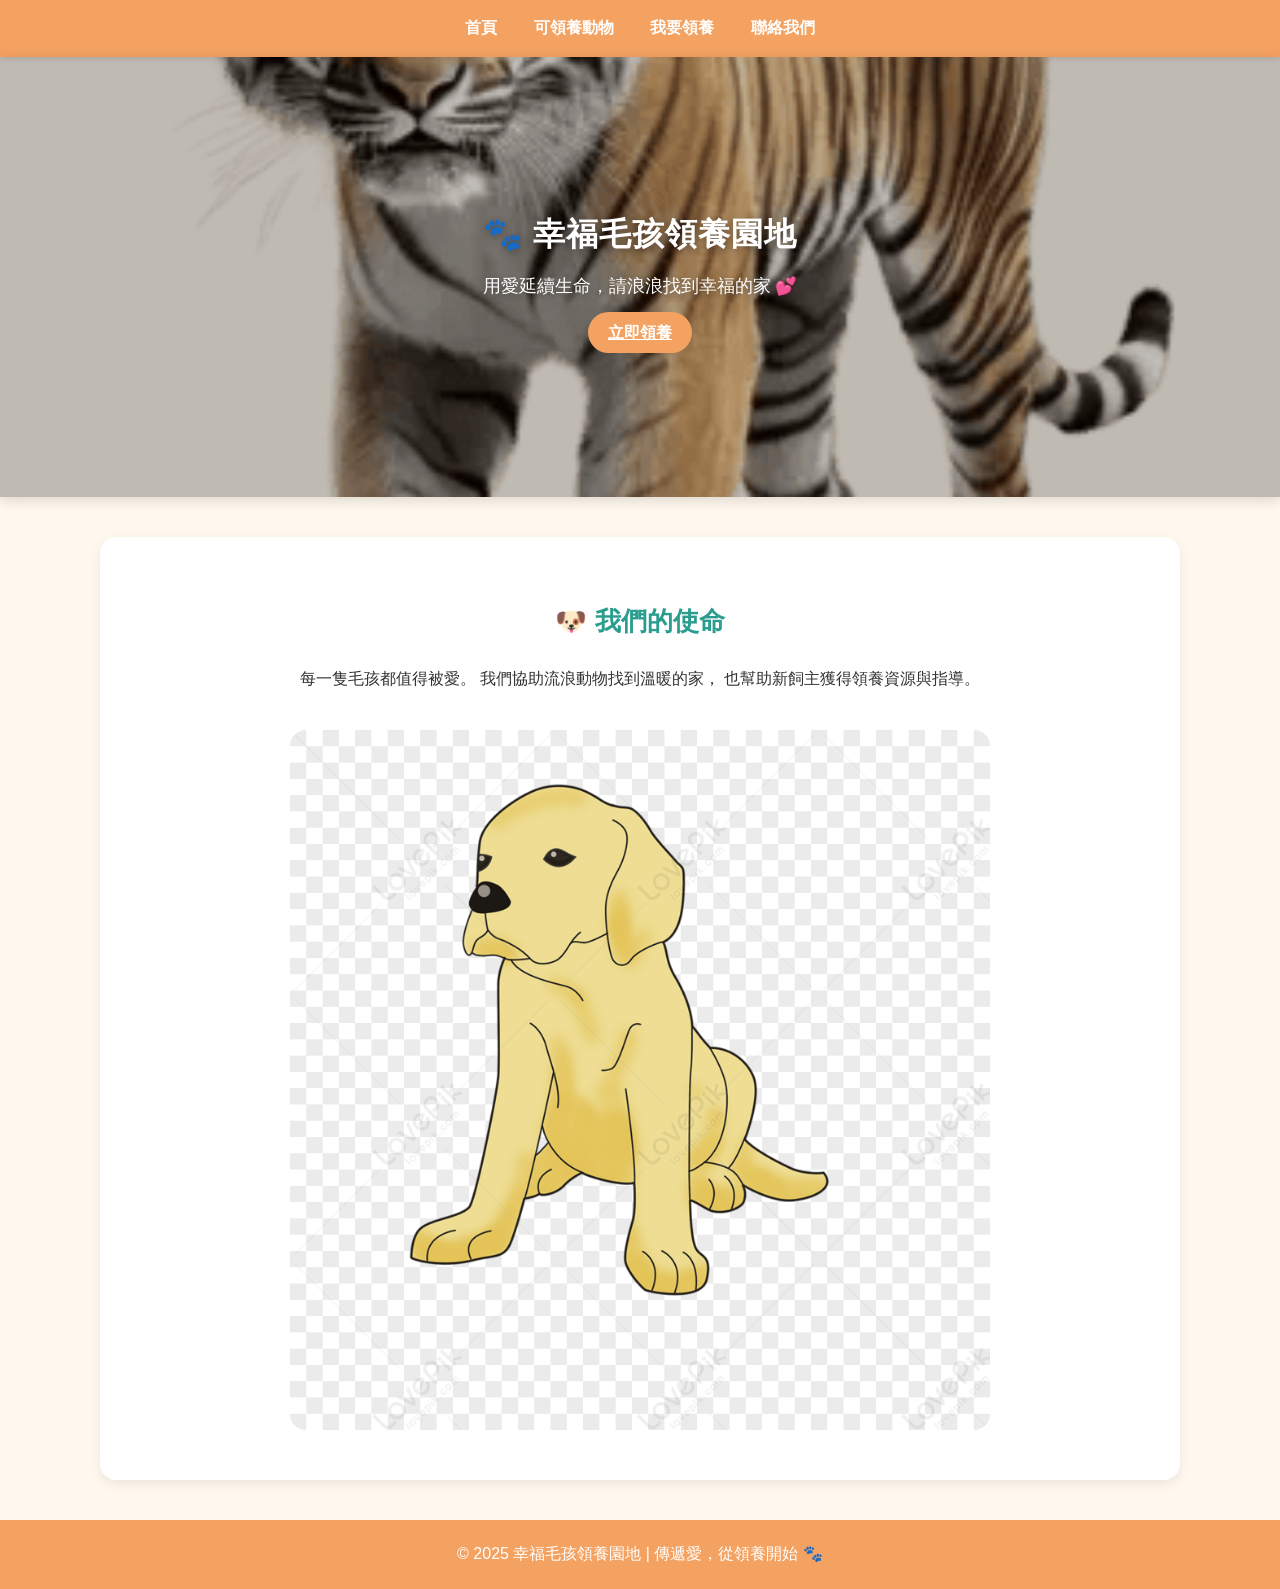
<file: 413631523/index.html>
<!DOCTYPE html>
<html lang="zh-Hant">
<head>
  <meta charset="UTF-8">
  <title>幸福毛孩領養園地</title>
  <link rel="stylesheet" href="style.css">
</head>
<body>
  <nav class="nav">
    <a href="index.html" class="nav__link">首頁</a>
    <a href="animals.html" class="nav__link">可領養動物</a>
    <a href="adopt.html" class="nav__link">我要領養</a>
    <a href="contact.html" class="nav__link">聯絡我們</a>
  </nav>

  <div class="hero">
    <div class="hero__content">
      <h1>🐾 幸福毛孩領養園地</h1>
      <p>用愛延續生命，請浪浪找到幸福的家 💕</p>
      <a href="adopt.html" class="btn">立即領養</a>
    </div>
  </div>

  <div class="container" style="text-align:center;">
    <h2>🐶 我們的使命</h2>
    <p>每一隻毛孩都值得被愛。  
      我們協助流浪動物找到溫暖的家，  
      也幫助新飼主獲得領養資源與指導。</p>
    <img src="images/1..png" alt="毛孩形象圖" style="width:70%;border-radius:16px;margin-top:20px;">
  </div>

  <footer>
    © 2025 幸福毛孩領養園地 | 傳遞愛，從領養開始 🐾
  </footer>
</body>
</html>
<meta name="viewport" content="width=device-width, initial-scale=1.0">
</file>
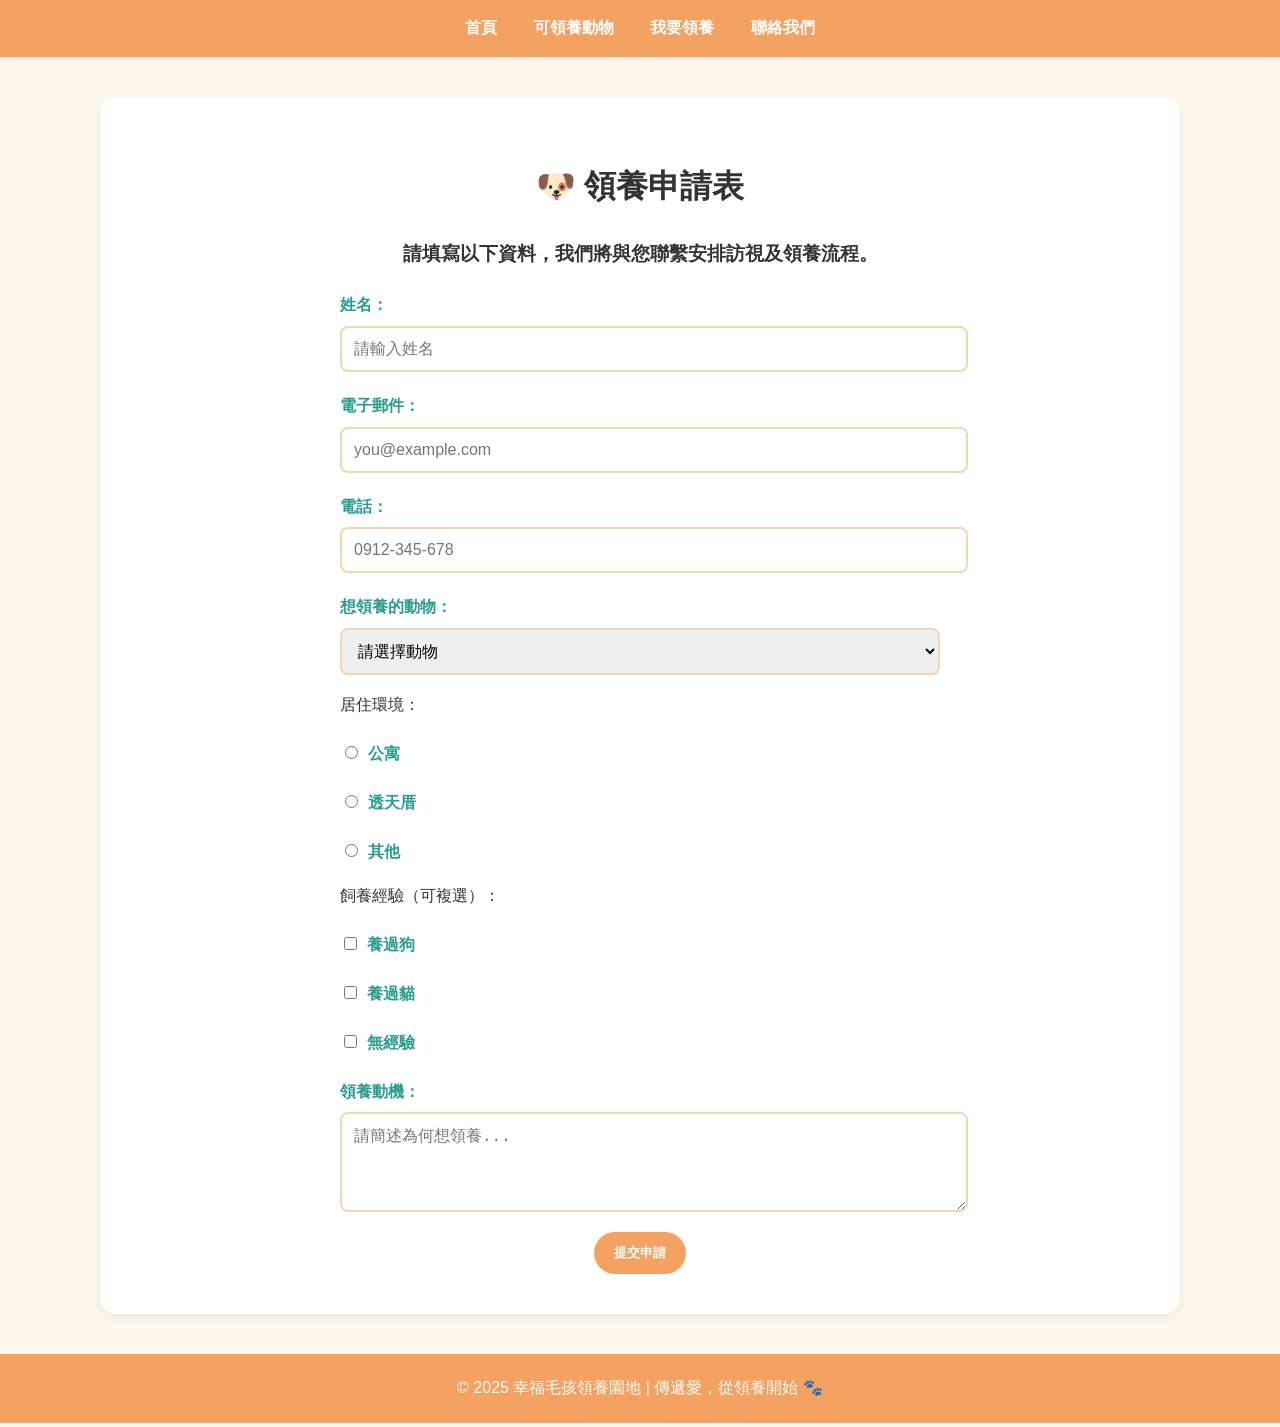
<file: 413631523/adopt.html>
<!DOCTYPE html>
<html lang="zh-Hant">
<head><meta name="viewport" content="width=device-width, initial-scale=1.0">
  <meta charset="UTF-8">
  <title>領養申請表</title>
  <link rel="stylesheet" href="style.css">
</head><meta name="viewport" content="width=device-width, initial-scale=1.0">
<body>
  <nav class="nav">
    <a href="index.html" class="nav__link">首頁</a>
    <a href="animals.html" class="nav__link">可領養動物</a>
    <a href="adopt.html" class="nav__link">我要領養</a>
    <a href="contact.html" class="nav__link">聯絡我們</a>
  </nav>

  <div class="container">
    <h1>🐶 領養申請表</h1>
    <h3>請填寫以下資料，我們將與您聯繫安排訪視及領養流程。</h3>

    <form action="thankyou.html" method="get">
      <label for="name">姓名：</label>
      <input type="text" id="name" name="name" placeholder="請輸入姓名" required>

      <label for="email">電子郵件：</label>
      <input type="email" id="email" name="email" placeholder="you@example.com" required>

      <label for="phone">電話：</label>
      <input type="tel" id="phone" name="phone" placeholder="0912-345-678" required>

                  <label for="animal">想領養的動物：</label>
            <select id="animal" name="animal" required>
                <option value="">請選擇動物</option>
                <optgroup label="🐶 狗狗">
                    <option value="柴犬小福">柴犬小福</option>
                    <option value="拉布拉多多多">拉布拉多多多</option>
                </optgroup>
                <optgroup label="🐱 貓咪">
                    <option value="美短拉拉">美短拉拉</option>
                    <option value="虎斑大斑">虎斑大斑</option>
                </optgroup>
                <optgroup label="🐹 其他小動物">
                    <option value="天竺鼠小米">天竺鼠小米</option>
                    <option value="鸚鵡阿飛">鸚鵡阿飛</option>
                </optgroup>
            </select>


      <p>居住環境：</p>
      <label><input type="radio" name="house" value="apartment"> 公寓</label>
      <label><input type="radio" name="house" value="house"> 透天厝</label>
      <label><input type="radio" name="house" value="other"> 其他</label>

      <p>飼養經驗（可複選）：</p>
      <label><input type="checkbox" name="experience" value="dog"> 養過狗</label>
      <label><input type="checkbox" name="experience" value="cat"> 養過貓</label>
      <label><input type="checkbox" name="experience" value="none"> 無經驗</label>

      <label for="reason">領養動機：</label>
      <textarea id="reason" name="reason" rows="4" placeholder="請簡述為何想領養..."></textarea>

      <div class="btn-group">
        <button class="btn" type="submit">提交申請</button>
      </div>
    </form>
  </div>

  <footer>
    © 2025 幸福毛孩領養園地 | 傳遞愛，從領養開始 🐾
  </footer>
</body>
</html>
</file>
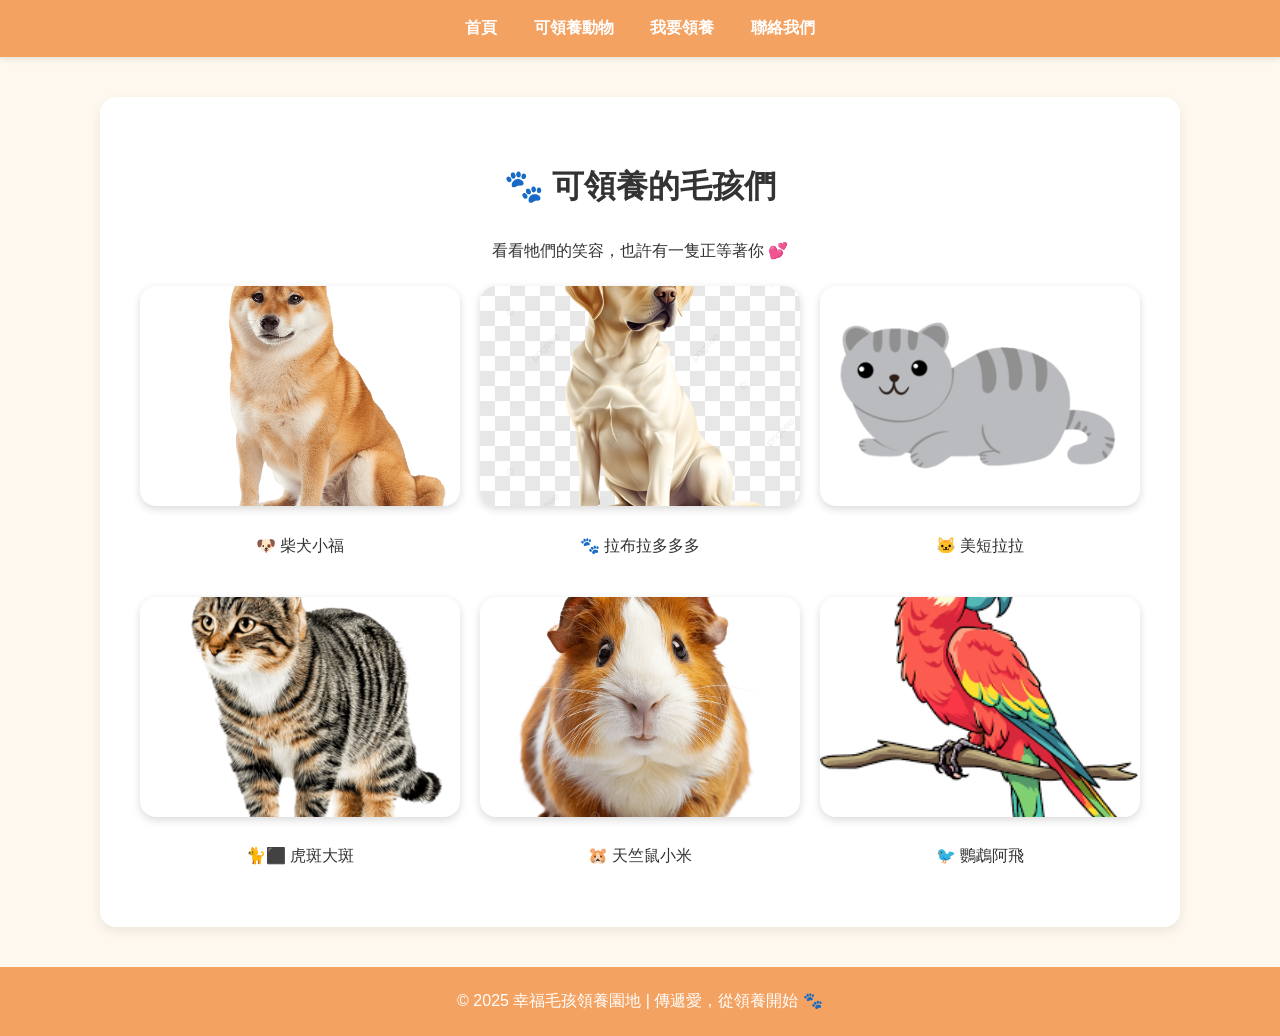
<file: 413631523/animals.html>
<!DOCTYPE html>
<html lang="zh-Hant">

<head><meta name="viewport" content="width=device-width, initial-scale=1.0">
    <meta charset="UTF-8">
    <title>可領養動物</title>
    <link rel="stylesheet" href="style.css">
</head><meta name="viewport" content="width=device-width, initial-scale=1.0">

<body>
    <nav class="nav">
        <a href="index.html" class="nav__link">首頁</a>
        <a href="animals.html" class="nav__link">可領養動物</a>
        <a href="adopt.html" class="nav__link">我要領養</a>
        <a href="contact.html" class="nav__link">聯絡我們</a>
    </nav>

    <div class="container">
        <h1>🐾 可領養的毛孩們</h1>
        <p style="text-align:center;">看看牠們的笑容，也許有一隻正等著你 💕</p>

        <div class="gallery">
            <!-- 柴犬小福 -->
            <div class="animal-card">
                <img src="images/3.png" alt="柴犬小福" class="animal-img"
                    onclick="document.getElementById('info1').showModal()">
                <p>🐶 柴犬小福</p>
            </div>

            <dialog id="info1" class="animal-dialog">
                <h2>🐶 柴犬小福</h2>
                <img src="images/3.png" alt="柴犬小福" class="dialog-img">
                <p>年齡：約 2 歲<br>個性：活潑、喜歡曬太陽 ☀️<br>健康狀況：已結紮，定期施打疫苗</p>
                <button class="btn" onclick="this.closest('dialog').close()">關閉</button>
            </dialog>

            <!-- 拉布拉多多多 -->
            <div class="animal-card">
                <img src="images/4.png" alt="拉布拉多多多" class="animal-img"
                    onclick="document.getElementById('info2').showModal()">
                <p>🐾 拉布拉多多多</p>
            </div>

            <dialog id="info2" class="animal-dialog">
                <h2>🐾 拉布拉多多多</h2>
                <img src="images/4.png" alt="拉布拉多多多" class="dialog-img">
                <p>年齡：約 3 歲<br>個性：忠誠、有點害羞 🐕🦺<br>健康狀況：已接種疫苗</p>
                <button class="btn" onclick="this.closest('dialog').close()">關閉</button>
            </dialog>

            <!-- 美短拉拉 -->
            <div class="animal-card">
                <img src="images/5.png" alt="美短拉拉" class="animal-img"
                    onclick="document.getElementById('info3').showModal()">
                <p>🐱 美短拉拉</p>
            </div>

            <dialog id="info3" class="animal-dialog">
                <h2>🐱 美短拉拉</h2>
                <img src="images/5.png" alt="美短拉拉" class="dialog-img">
                <p>年齡：約 1 歲<br>個性：親人、喜歡貓條 🐱💕<br>健康狀況：已接種疫苗</p>
                <button class="btn" onclick="this.closest('dialog').close()">關閉</button>
            </dialog>

            <!-- 虎斑大斑 -->
            <div class="animal-card">
                <img src="images/6.png" alt="虎斑大斑" class="animal-img"
                    onclick="document.getElementById('info4').showModal()">
                <p>🐈⬛ 虎斑大斑</p>
            </div>

            <dialog id="info4" class="animal-dialog">
                <h2>🐈⬛ 虎斑大斑</h2>
                <img src="images/6.png" alt="虎斑大斑" class="dialog-img">
                <p>年齡：約 1 歲<br>個性：親人、喜歡被拍屁屁 🐈⬛💕<br>健康狀況：已接種疫苗</p>
                <button class="btn" onclick="this.closest('dialog').close()">關閉</button>
            </dialog>

            <!-- 天竺鼠小米 -->
            <div class="animal-card">
                <img src="images/7.png" alt="天竺鼠小米" class="animal-img"
                    onclick="document.getElementById('info5').showModal()">
                <p>🐹 天竺鼠小米</p>
            </div>

            <dialog id="info5" class="animal-dialog">
                <h2>🐹 天竺鼠小米</h2>
                <img src="images/7.png" alt="天竺鼠小米" class="dialog-img">
                <p>年齡：約 1 歲<br>個性：害羞、喜歡葵瓜子 🐹🌰<br>健康狀況：已驅蟲</p>
                <button class="btn" onclick="this.closest('dialog').close()">關閉</button>
            </dialog>

            <!-- 鸚鵡阿飛 -->
            <div class="animal-card">
                <img src="images/8.png" alt="鸚鵡阿飛" class="animal-img"
                    onclick="document.getElementById('info6').showModal()">
                <p>🐦 鸚鵡阿飛</p>
            </div>

            <dialog id="info6" class="animal-dialog">
                <h2>🐦 鸚鵡阿飛</h2>
                <img src="images/8.png" alt="鸚鵡阿飛" class="dialog-img">
                <p>年齡：約 3 歲<br>個性：愛講話 🐦<br>健康狀況：良好</p>
                <button class="btn" onclick="this.closest('dialog').close()">關閉</button>
            </dialog>
        </div>
    </div>

    <footer>
        © 2025 幸福毛孩領養園地 | 傳遞愛，從領養開始 🐾
    </footer>
</body>

</html>
</file>
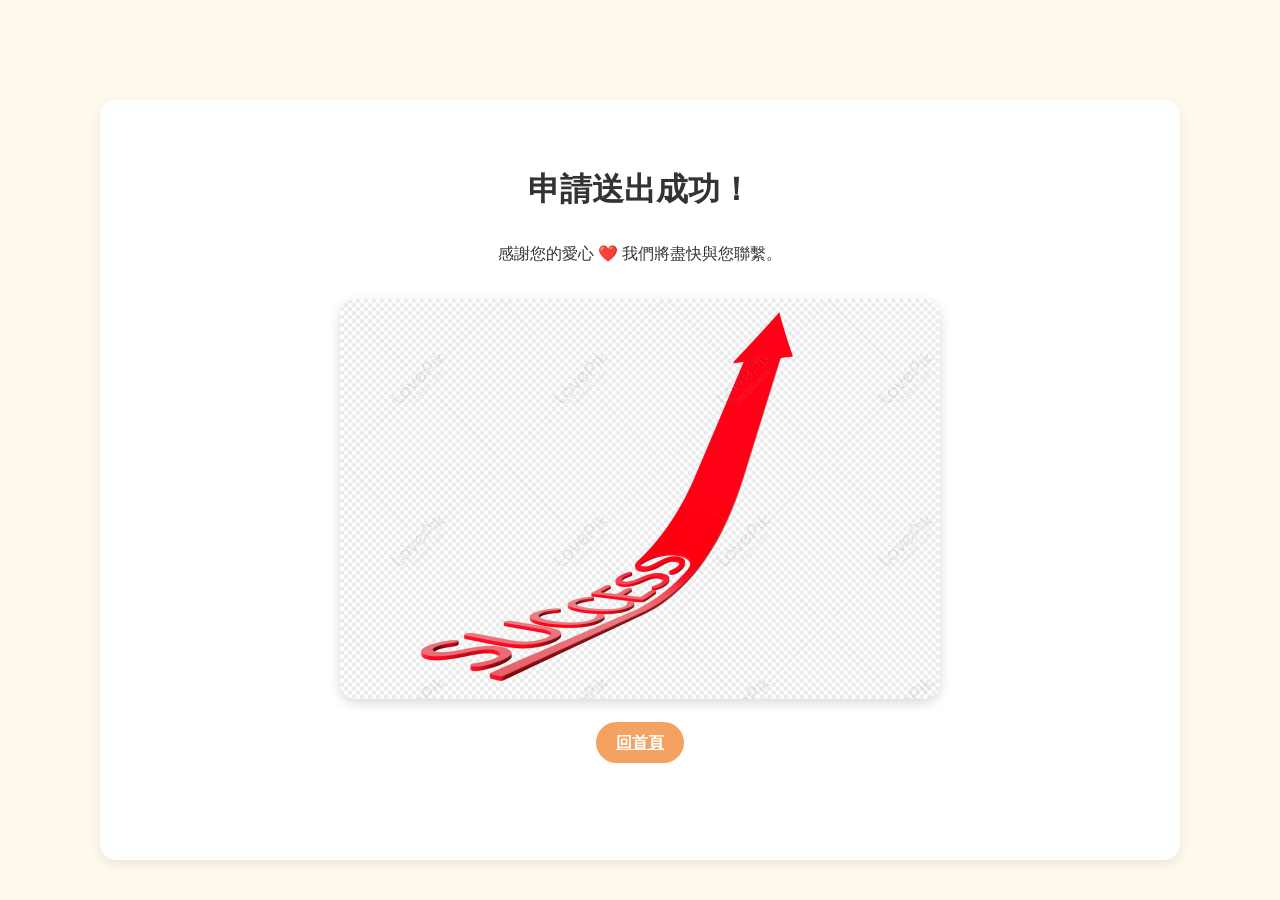
<file: 413631523/thankyou.html>
<!DOCTYPE html>
<html lang="zh-Hant">
<head><meta name="viewport" content="width=device-width, initial-scale=1.0">
  <meta charset="UTF-8">
  <title>申請完成</title>
  <link rel="stylesheet" href="style.css">
</head><meta name="viewport" content="width=device-width, initial-scale=1.0">
<body>
  <div class="container" style="text-align:center;margin-top:100px;">
    <h1>申請送出成功！</h1>
    <p>感謝您的愛心 ❤️ 我們將盡快與您聯繫。</p>
    <img src="images/9.png" alt="成功送出示意圖" class="success-img">
    <a href="index.html" class="btn">回首頁</a>
  </div>
</body>
</html>
</file>
<file: 413631523/style.css>
/* === 全站顏色設定 === */
:root {
  --main-color: #f4a261;      /* 橘色 */
  --main-dark: #e76f51;       /* 深橘紅 */
  --accent-color: #2a9d8f;    /* 粉綠 */
  --bg-light: #fff8ee;        /* 米白背景 */
  --text-color: #333;
}

/* === Flex 版型讓 footer 永遠在底部 === */
html, body {
  height: 100%;
  margin: 0;
  display: flex;
  flex-direction: column;
}

/* === 全域設定 === */
body {
  font-family: "Noto Sans TC", "Comic Neue", sans-serif;
  background-color: var(--bg-light);
  color: var(--text-color);
  line-height: 1.8;
}

/* === 導覽列 === */
.nav {
  background-color: var(--main-color);
  text-align: center;
  padding: 14px 0;
  box-shadow: 0 2px 6px rgba(0,0,0,0.1);
}
.nav__link {
  color: #fff;
  text-decoration: none;
  margin: 0 16px;
  font-weight: 600;
  transition: color 0.3s ease;
}
.nav__link:hover {
  color: var(--accent-color);
}

/* === Hero 區塊 === */
.hero {
  text-align: center;
  background: linear-gradient(135deg, #f4a261, #e76f51);
  color: #fff;
  padding: 60px 20px;
  border-radius: 16px;
  box-shadow: 0 3px 12px rgba(0,0,0,0.15);
  flex: 1; /* 撐開主體空間 */
}
.hero h1 {
  color: #fff;
  font-size: 2.2rem;
  letter-spacing: 1px;
}
.hero p {
  font-size: 1.1rem;
  margin: 12px 0 20px;
}

/* === 主容器 === */
.container {
  width: 85%;
  max-width: 1000px;
  margin: 40px auto;
  background-color: #fff;
  padding: 40px;
  border-radius: 16px;
  box-shadow: 0 4px 12px rgba(0,0,0,0.08);
  flex: 1; /* 撐開主體空間 */
}

.container h3 {
    text-align: center;
    margin-bottom: 20px;
    color: var(--text-color);
}

/* === 標題 === */
h1, h2 {
  text-align: center;
}
h2 {
  color: var(--accent-color);
  font-size: 1.6rem;
}

/* === 按鈕 === */
.btn {
  background-color: var(--main-color);
  color: #fff;
  padding: 12px 20px;
  border: none;
  border-radius: 50px;
  cursor: pointer;
  transition: all 0.3s ease;
  font-weight: 600;
}
.btn:hover {
  background-color: var(--main-dark);
  transform: translateY(-3px);
  box-shadow: 0 4px 8px rgba(0,0,0,0.2);
}

.btn-group {
  text-align: center;
  margin-top: 10px;
}

/* === 表單 === */
form {
  width: 100%;
  max-width: 600px;
  margin: 0 auto;
}
label {
  font-weight: bold;
  display: block;
  margin-top: 20px;
  color: var(--accent-color);
}
input, select, textarea {
  width: 100%;
  padding: 12px;
  margin-top: 6px;
  border: 2px solid #f0d8b0;
  border-radius: 8px;
  transition: border-color 0.3s ease;
  font-size: 1rem;
}
input:focus, select:focus, textarea:focus {
  border-color: var(--main-color);
  outline: none;
}
input[type="radio"], input[type="checkbox"] {
  width: auto;
  margin-right: 6px;
}

/* === 圖片牆 === */
.gallery {
  display: grid;
  grid-template-columns: repeat(auto-fill, minmax(240px, 1fr));
  gap: 20px;
  margin-top: 20px;
}
.gallery img {
  width: 100%;
  height: 220px;
  object-fit: cover;
  border-radius: 16px;
  box-shadow: 0 3px 8px rgba(0,0,0,0.15);
  transition: transform 0.3s ease, box-shadow 0.3s ease;
}
.gallery img:hover {
  transform: scale(1.05);
  box-shadow: 0 6px 16px rgba(0,0,0,0.25);
}

/* === Footer === */
footer {
  text-align: center;
  padding: 20px;
  background-color: var(--main-color);
  color: #fff;
  border-top-left-radius: 0px;
  border-top-right-radius: 0px;
  font-weight: 500;
}
/* Hero：整張圖當背景 */
.hero {
  position: relative;
  min-height: 320px;                  /* 視覺高度 */
  padding: 60px 20px;                 /* 內距避免文字貼邊 */
  border-radius: 0px;
  box-shadow: 0 3px 12px rgba(0,0,0,0.15);
  background-image: 
    linear-gradient(                  /* 上方淡淡的漸層做遮罩，讓字清楚 */
      rgba(0,0,0,0.25), 
      rgba(0,0,0,0.25)
    ),
    url("images/2.png");                  /* ← 換成你的圖片檔名 */
  background-size: cover;             /* 充滿區塊、不變形 */
  background-position: center;        /* 居中對齊 */
  color: #fff;                        /* 讓文字變白 */
  display: flex;                      /* 置中內容 */
  align-items: center;                /* 垂直置中 */
  justify-content: center;            /* 水平置中 */
  text-align: center;                 /* 文字置中 */
}

/* 文字容器（可加一點陰影提升可讀性） */
.hero__content h1 { 
  margin: 0 0 8px;
  font-size: 2rem;
  text-shadow: 0 2px 8px rgba(0,0,0,0.35);
}
.hero__content p {
  margin: 0 0 16px;
  text-shadow: 0 2px 6px rgba(0,0,0,0.3);
}
.animal-card {
  text-align: center;
}
.animal-img {
  width: 100%;
  height: 220px;
  object-fit: cover;
  border-radius: 12px;
  cursor: pointer;
  transition: transform 0.2s;
}
.animal-img:hover {
  transform: scale(1.05);
}

/* 彈出視窗樣式 */
.animal-dialog {
  border: none;
  border-radius: 16px;
  padding: 20px;
  max-width: 400px;
  text-align: center;
  background: rgba(255, 255, 255, 0.95);
  box-shadow: 0 8px 24px rgba(0,0,0,0.2);
  backdrop-filter: blur(5px);
}
.dialog-img {
  width: 80%;
  border-radius: 12px;
  margin-bottom: 10px;
}

/* 背景半透明遮罩 */
::backdrop {
  background: rgba(0,0,0,0.4);
}
/* 成功頁圖片樣式 */
.success-img {
  width: 100%;
  max-width: 600px;
  border-radius: 16px;
  margin: 30px auto;
  display: block;
  box-shadow: 0 4px 12px rgba(0, 0, 0, 0.15);
  object-fit: cover;
}

/* === 響應式設計開始 === */

/* === 手機尺寸 (max-width: 768px) ===
   當螢幕寬度小於或等於 768px 時套用。
   通常代表手機或小型平板。
   調整字體、導覽列方向、容器間距等。
*/
@media (max-width: 768px) {

  body {
    font-size: 14px;     /* 字體縮小一點，符合手機畫面 */
    line-height: 1.6;    /* 調整行距，提升閱讀性 */
  }

  .nav {
    display: flex;
    flex-direction: column;  /* 導覽列從橫排變直排 */
    padding: 8px 0;          /* 上下間距縮小 */
  }

  .nav__link {
    margin: 6px 0;           /* 每個導覽項目上下留空，避免擠在一起 */
  }

  .container {
    width: 95%;              /* 主內容區放寬，幾乎滿版 */
    padding: 20px;           /* 內距縮小，畫面更緊湊 */
  }

  .gallery {
    grid-template-columns: 1fr;   /* 圖片牆改為單欄顯示 */
  }

  .hero {
    padding: 40px 10px;      /* Hero 區內距縮小 */
  }

  .hero__content h1 {
    font-size: 1.6rem;       /* 主標題文字變小以符合手機畫面 */
  }

  img,
  .dialog-img {
    width: 100%;             /* 圖片寬度自動填滿容器 */
    height: auto;            /* 高度自動等比例縮放，避免變形 */
  }
}

/* === 平板尺寸 (min-width: 769px) and (max-width: 1024px) ===
   當螢幕寬度介於 769px～1024px（例如 iPad、平板電腦）時套用。
   主要調整圖片牆為兩欄。
*/
@media (min-width: 769px) and (max-width: 1024px) {
  .gallery {
    grid-template-columns: repeat(2, 1fr);  /* 兩欄圖片排列 */
  }
}

/* === 桌機尺寸 (min-width: 1025px) ===
   螢幕寬度大於 1025px（桌上型電腦或大型螢幕）時套用。
   保持原本三欄設計。
*/
@media (min-width: 1025px) {
  .gallery {
    grid-template-columns: repeat(3, 1fr);  /* 三欄圖片排列 */
  }
}
</file>
